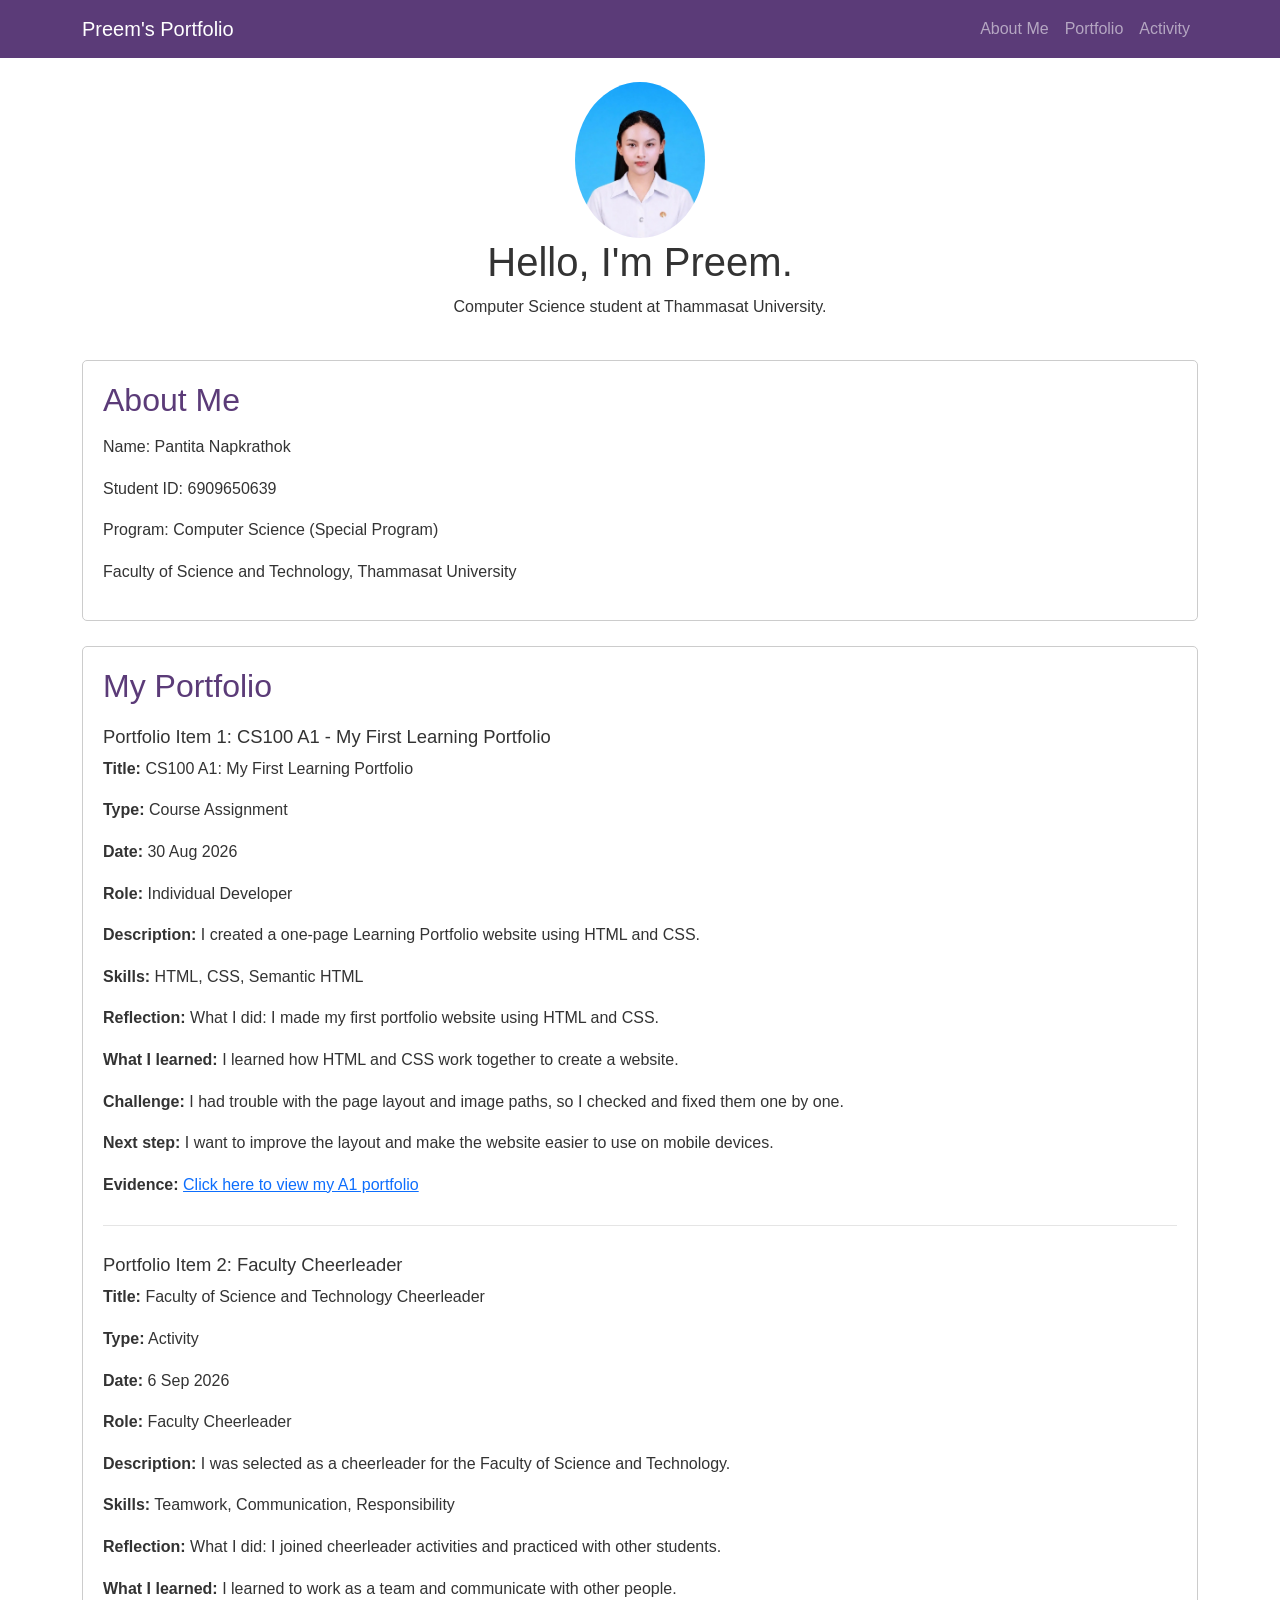
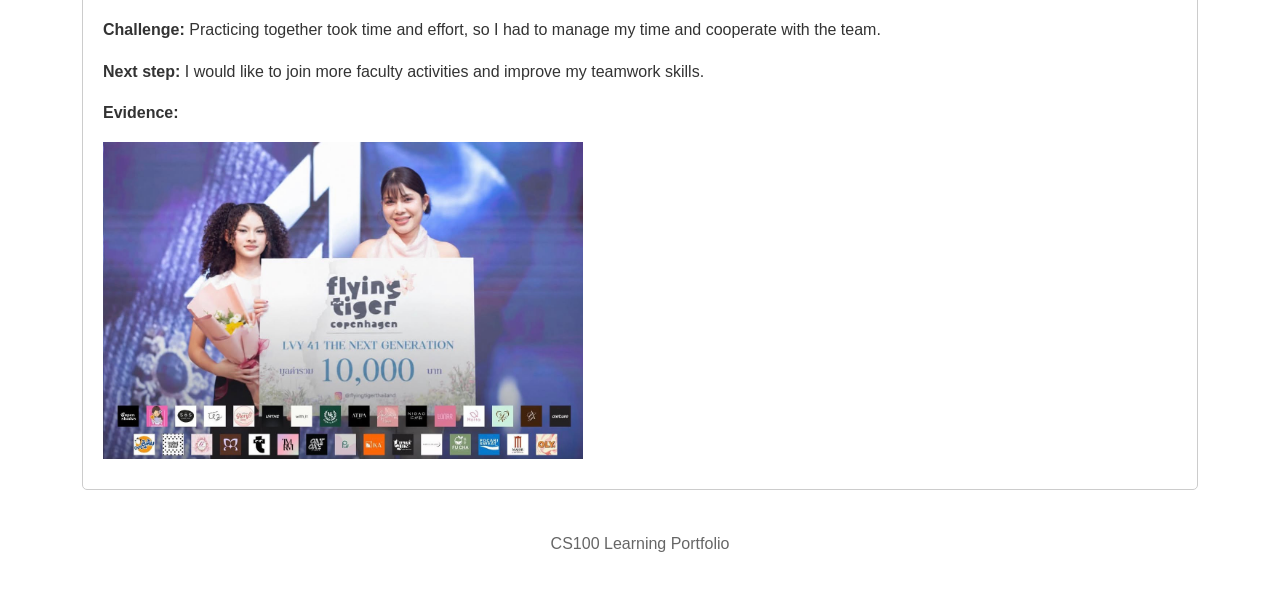
<file: index.html>
<!DOCTYPE html>
<html lang="en">
<head>
    <meta charset="UTF-8">
    <meta name="viewport" content="width=device-width, initial-scale=1">
    <title>Preem's Portfolio</title>
    <link href="https://cdn.jsdelivr.net/npm/bootstrap@5.3.3/dist/css/bootstrap.min.css" rel="stylesheet">
    <link rel="stylesheet" href="css/style.css">
</head>
<body>
    <nav class="navbar navbar-expand-sm navbar-dark">
        <div class="container">
            <a class="navbar-brand" href="#home">Preem's Portfolio</a>
            <div class="navbar-nav">
                <a class="nav-link" href="#about">About Me</a>
                <a class="nav-link" href="#portfolio">Portfolio</a>
                <a class="nav-link" href="#activity">Activity</a>
            </div>
        </div>
    </nav>

    <header id="home" class="container py-4">
        <img src="media/6909650639.jpg" alt="My photo" width="130">
        <h1>Hello, I'm Preem.</h1>
        <p>Computer Science student at Thammasat University.</p>
    </header>

    <main class="container">
        <section id="about" class="content-box">
            <h2>About Me</h2>
            <p>Name: Pantita Napkrathok</p>
            <p>Student ID: 6909650639</p>
            <p>Program: Computer Science (Special Program)</p>
            <p>Faculty of Science and Technology, Thammasat University</p>
        </section>

        <section id="portfolio" class="content-box">
            <h2>My Portfolio</h2>

            <h3>Portfolio Item 1: CS100 A1 - My First Learning Portfolio</h3>
            <p><strong>Title:</strong> CS100 A1: My First Learning Portfolio</p>
            <p><strong>Type:</strong> Course Assignment</p>
            <p><strong>Date:</strong> 30 Aug 2026</p>
            <p><strong>Role:</strong> Individual Developer</p>
            <p><strong>Description:</strong> I created a one-page Learning Portfolio website using HTML and CSS.</p>
            <p><strong>Skills:</strong> HTML, CSS, Semantic HTML</p>
            <p><strong>Reflection:</strong> What I did: I made my first portfolio website using HTML and CSS.</p>
            <p><strong>What I learned:</strong> I learned how HTML and CSS work together to create a website.</p>
            <p><strong>Challenge:</strong> I had trouble with the page layout and image paths, so I checked and fixed them one by one.</p>
            <p><strong>Next step:</strong> I want to improve the layout and make the website easier to use on mobile devices.</p>
            <p><strong>Evidence:</strong> <a href="A1project0639/index.html" target="_blank" rel="noopener">Click here to view my A1 portfolio</a></p>

            <hr class="item-divider">
            <h3 id="activity">Portfolio Item 2: Faculty Cheerleader</h3>
            <p><strong>Title:</strong> Faculty of Science and Technology Cheerleader</p>
            <p><strong>Type:</strong> Activity</p>
            <p><strong>Date:</strong> 6 Sep 2026</p>
            <p><strong>Role:</strong> Faculty Cheerleader</p>
            <p><strong>Description:</strong> I was selected as a cheerleader for the Faculty of Science and Technology.</p>
            <p><strong>Skills:</strong> Teamwork, Communication, Responsibility</p>
            <p><strong>Reflection:</strong> What I did: I joined cheerleader activities and practiced with other students.</p>
            <p><strong>What I learned:</strong> I learned to work as a team and communicate with other people.</p>
            <p><strong>Challenge:</strong> Practicing together took time and effort, so I had to manage my time and cooperate with the team.</p>
            <p><strong>Next step:</strong> I would like to join more faculty activities and improve my teamwork skills.</p>
            <p><strong>Evidence:</strong></p>
            <img src="media/Lvy41.jpg" alt="Faculty cheerleader activity" class="img-fluid activity-photo">
        </section>
    </main>

    <footer class="container py-3">
        <p>CS100 Learning Portfolio</p>
    </footer>
</body>
</html>
</file>
<file: css/style.css>
body {
    font-family: Arial, sans-serif;
    color: #333;
    background-color: #fff;
    line-height: 1.6;
}

.navbar {
    background-color: #5b3b78;
}

header {
    text-align: center;
}

header img {
    border-radius: 50%;
    object-fit: cover;
}

section {
    margin-bottom: 25px;
}

.content-box {
    border: 1px solid #ccc;
    border-radius: 5px;
    padding: 20px;
    margin-bottom: 25px;
}

h2 {
    color: #5b3b78;
    margin-bottom: 15px;
}

h3 {
    font-size: 1.15rem;
    margin-top: 20px;
}

.item-divider {
    border: 0;
    border-top: 1px solid #999;
    margin: 28px 0;
}

.activity-photo {
    max-width: 480px;
    height: auto;
    margin-bottom: 10px;
}

footer {
    text-align: center;
    color: #666;
}

@media (max-width: 576px) {
    .content-box {
        padding: 14px;
    }

    .navbar .container {
        flex-wrap: wrap;
    }
}
</file>
